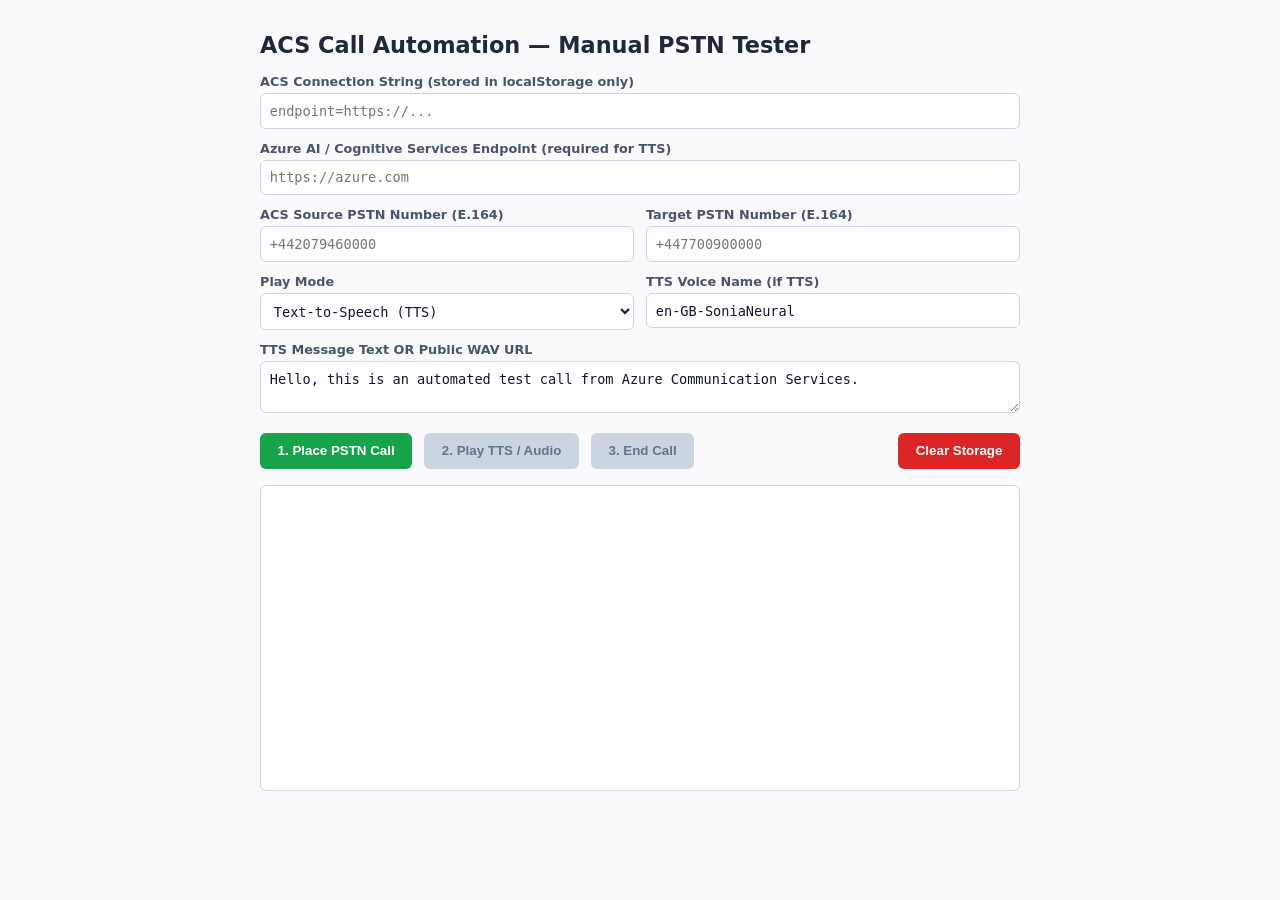
<file: docs/index.html>
<!DOCTYPE html>
<html lang="en">
<head>
  <meta charset="UTF-8" />
  <meta name="viewport" content="width=device-width, initial-scale=1.0" />
  <title>ACS PSTN Call Automation Tester</title>
  <link rel="stylesheet" href="style.css" />
</head>
<body>
  <h1>ACS Call Automation — Manual PSTN Tester</h1>

  <div class="grid">
    <div class="full">
      <label>ACS Connection String (stored in localStorage only)</label>
      <input id="acsConnStr" type="password" placeholder="endpoint=https://..." />
    </div>
    <div class="full">
      <label>Azure AI / Cognitive Services Endpoint (required for TTS)</label>
      <input id="cognitiveEndpoint" type="text" placeholder="https://azure.com" />
    </div>
    <div>
      <label>ACS Source PSTN Number (E.164)</label>
      <input id="sourcePhone" type="text" placeholder="+442079460000" />
    </div>
    <div>
      <label>Target PSTN Number (E.164)</label>
      <input id="targetPhone" type="text" placeholder="+447700900000" />
    </div>
    <div>
      <label>Play Mode</label>
      <select id="playMode">
        <option value="tts">Text-to-Speech (TTS)</option>
        <option value="file">WAV Audio File URL</option>
      </select>
    </div>
    <div>
      <label>TTS Voice Name (if TTS)</label>
      <input id="ttsVoice" type="text" value="en-GB-SoniaNeural" />
    </div>
    <div class="full">
      <label>TTS Message Text OR Public WAV URL</label>
      <textarea id="playPayload" rows="2">Hello, this is an automated test call from Azure Communication Services.</textarea>
    </div>
  </div>

  <div class="actions">
    <button id="btnCall">1. Place PSTN Call</button>
    <button id="btnPlay" disabled>2. Play TTS / Audio</button>
    <button id="btnHangup" disabled>3. End Call</button>
    <button id="btnClear">Clear Storage</button>
  </div>

  <div id="log"></div>
  <script type="module" src="app.js"></script>
</body>
</html>
</file>
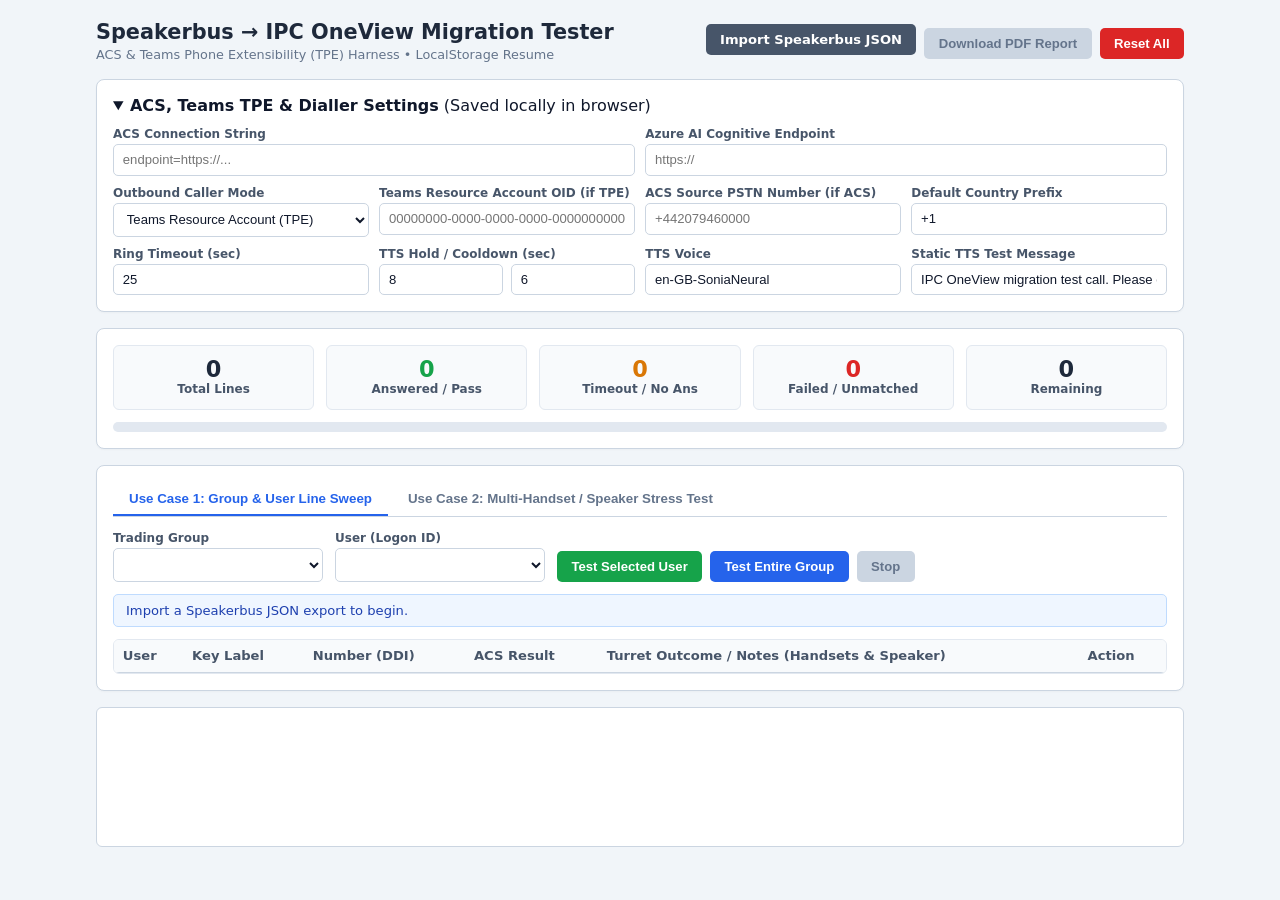
<file: docs/pilot/index.html>
<!DOCTYPE html>
<html lang="en">
<head>
  <meta charset="UTF-8" />
  <meta name="viewport" content="width=device-width, initial-scale=1.0" />
  <title>Speakerbus → IPC OneView Migration Tester</title>
  <link rel="stylesheet" href="style.css" />
  <script src="./jspdf.umd.min.js"></script>
  <script src="./jspdf.plugin.autotable.js"></script>
</head>
<body>
  <header class="topbar">
    <div>
      <h1>Speakerbus → IPC OneView Migration Tester</h1>
      <span class="subtitle">ACS &amp; Teams Phone Extensibility (TPE) Harness • LocalStorage Resume</span>
    </div>
    <div class="top-actions">
      <label class="btn btn-secondary file-btn">Import Speakerbus JSON <input id="jsonFile" type="file" accept=".json" hidden /></label>
      <button id="btnPdf" class="btn btn-primary" disabled>Download PDF Report</button>
      <button id="btnReset" class="btn btn-danger">Reset All</button>
    </div>
  </header>

  <details class="card" open>
    <summary><strong>ACS, Teams TPE &amp; Dialler Settings</strong> (Saved locally in browser)</summary>
    <div class="grid-4 mt">
      <div class="span-2"><label>ACS Connection String</label><input id="acsConnStr" type="password" placeholder="endpoint=https://..." /></div>
      <div class="span-2"><label>Azure AI Cognitive Endpoint</label><input id="cognitiveEndpoint" type="text" placeholder="https://" /></div>
      <div>
        <label>Outbound Caller Mode</label>
        <select id="callerMode">
          <option value="tpe">Teams Resource Account (TPE)</option>
          <option value="acs">ACS PSTN Number (Legacy)</option>
        </select>
      </div>
      <div><label>Teams Resource Account OID (if TPE)</label><input id="teamsRaOid" type="text" placeholder="00000000-0000-0000-0000-000000000000" /></div>
      <div><label>ACS Source PSTN Number (if ACS)</label><input id="sourcePhone" type="text" placeholder="+442079460000" /></div>
      <div><label>Default Country Prefix</label><input id="countryPrefix" type="text" value="+1" /></div>
      <div><label>Ring Timeout (sec)</label><input id="ringTimeout" type="number" value="25" min="5" max="60" /></div>
      <div>
        <label>TTS Hold / Cooldown (sec)</label>
        <div class="split">
          <input id="playHold" type="number" value="8" title="Play Hold Seconds" />
          <input id="cooldownSec" type="number" value="6" title="Cooldown Seconds" />
        </div>
      </div>
      <div><label>TTS Voice</label><input id="ttsVoice" type="text" value="en-GB-SoniaNeural" /></div>
      <div><label>Static TTS Test Message</label><input id="ttsMessage" type="text" value="IPC OneView migration test call. Please confirm audio on both handsets and speaker." /></div>
    </div>
  </details>

  <section class="card">
    <div class="kpis">
      <div class="kpi"><span id="kpiTotal">0</span><label>Total Lines</label></div>
      <div class="kpi ok"><span id="kpiPass">0</span><label>Answered / Pass</label></div>
      <div class="kpi warn"><span id="kpiTimeout">0</span><label>Timeout / No Ans</label></div>
      <div class="kpi err"><span id="kpiFail">0</span><label>Failed / Unmatched</label></div>
      <div class="kpi"><span id="kpiPending">0</span><label>Remaining</label></div>
    </div>
    <div class="progress-track">
      <div id="barPass" class="bar ok"></div>
      <div id="barTimeout" class="bar warn"></div>
      <div id="barFail" class="bar err"></div>
    </div>
  </section>

  <section class="card">
    <div class="tabs">
      <button id="tabUc1" class="tab active">Use Case 1: Group &amp; User Line Sweep</button>
      <button id="tabUc2" class="tab">Use Case 2: Multi-Handset / Speaker Stress Test</button>
    </div>

    <div class="toolbar">
      <div><label>Trading Group</label><select id="selGroup"></select></div>
      <div><label>User (Logon ID)</label><select id="selUser"></select></div>
      <div id="uc1Controls" class="btn-group">
        <button id="btnRunUser" class="btn btn-success">Test Selected User</button>
        <button id="btnRunGroup" class="btn btn-primary">Test Entire Group</button>
        <button id="btnStop" class="btn btn-danger" disabled>Stop</button>
      </div>
      <div id="uc2Controls" class="btn-group hidden">
        <div><label>Repeat Calls</label><input id="uc2Count" type="number" value="3" min="1" max="10" style="width:75px" /></div>
        <button id="btnRunUc2" class="btn btn-success">Run Handset/Speaker Test</button>
        <button id="btnStop2" class="btn btn-danger" disabled>Stop</button>
      </div>
    </div>

    <div id="userMeta" class="meta-banner">Import a Speakerbus JSON export to begin.</div>

    <div class="table-wrap">
      <table>
        <thead>
          <tr><th>User</th><th>Key Label</th><th>Number (DDI)</th><th>ACS Result</th><th>Turret Outcome / Notes (Handsets &amp; Speaker)</th><th>Action</th></tr>
        </thead>
        <tbody id="linesBody"></tbody>
      </table>
    </div>
  </section>

  <div id="log" class="log-box"></div>
  <script type="module" src="app.js"></script>
</body>
</html>
</file>
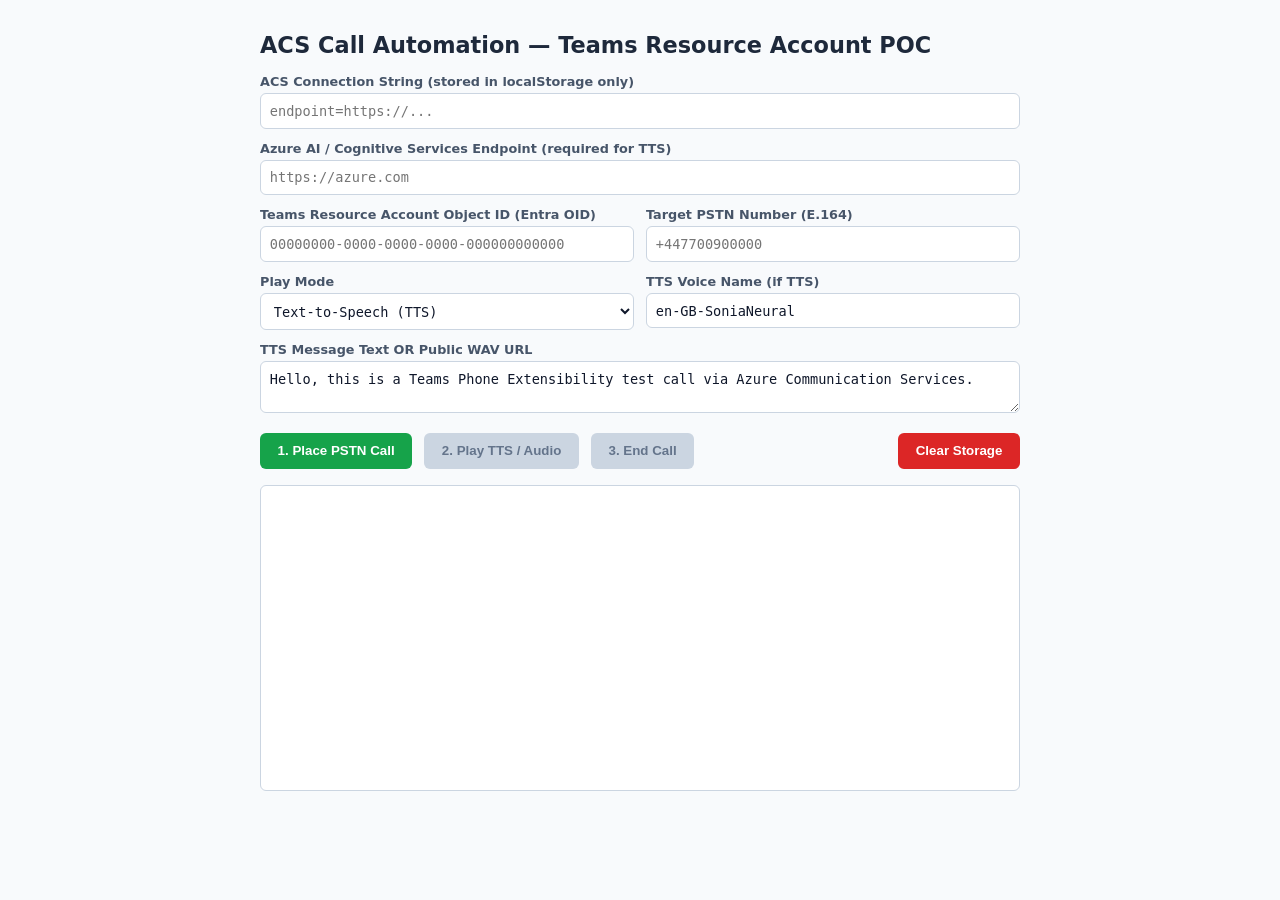
<file: docs/poc-resource-account/index.html>
<!DOCTYPE html>
<html lang="en">
<head>
  <meta charset="UTF-8" />
  <meta name="viewport" content="width=device-width, initial-scale=1.0" />
  <title>ACS + Teams Resource Account PSTN POC</title>
  <link rel="stylesheet" href="style.css" />
</head>
<body>
  <h1>ACS Call Automation — Teams Resource Account POC</h1>

  <div class="grid">
    <div class="full">
      <label>ACS Connection String (stored in localStorage only)</label>
      <input id="acsConnStr" type="password" placeholder="endpoint=https://..." />
    </div>
    <div class="full">
      <label>Azure AI / Cognitive Services Endpoint (required for TTS)</label>
      <input id="cognitiveEndpoint" type="text" placeholder="https://azure.com" />
    </div>
    <div>
      <label>Teams Resource Account Object ID (Entra OID)</label>
      <input id="teamsRaOid" type="text" placeholder="00000000-0000-0000-0000-000000000000" />
    </div>
    <div>
      <label>Target PSTN Number (E.164)</label>
      <input id="targetPhone" type="text" placeholder="+447700900000" />
    </div>
    <div>
      <label>Play Mode</label>
      <select id="playMode">
        <option value="tts">Text-to-Speech (TTS)</option>
        <option value="file">WAV Audio File URL</option>
      </select>
    </div>
    <div>
      <label>TTS Voice Name (if TTS)</label>
      <input id="ttsVoice" type="text" value="en-GB-SoniaNeural" />
    </div>
    <div class="full">
      <label>TTS Message Text OR Public WAV URL</label>
      <textarea id="playPayload" rows="2">Hello, this is a Teams Phone Extensibility test call via Azure Communication Services.</textarea>
    </div>
  </div>

  <div class="actions">
    <button id="btnCall">1. Place PSTN Call</button>
    <button id="btnPlay" disabled>2. Play TTS / Audio</button>
    <button id="btnHangup" disabled>3. End Call</button>
    <button id="btnClear">Clear Storage</button>
  </div>

  <div id="log"></div>
  <script type="module" src="app.js"></script>
</body>
</html>
</file>
<file: docs/style.css>
body {
  font-family: system-ui, -apple-system, sans-serif;
  max-width: 760px;
  margin: 2rem auto;
  padding: 0 1rem;
  background: #f8fafc;
  color: #0f172a;
}
h1 { font-size: 1.4rem; margin-bottom: 1rem; color: #1e293b; }
.grid { display: grid; grid-template-columns: 1fr 1fr; gap: 0.75rem; }
.full { grid-column: 1 / -1; }
label { display: block; font-size: 0.8rem; font-weight: 600; color: #475569; margin-bottom: 0.25rem; }
input, textarea, select {
  width: 100%;
  box-sizing: border-box;
  padding: 0.55rem;
  border-radius: 6px;
  border: 1px solid #cbd5e1;
  background: #ffffff;
  color: #0f172a;
  font-family: monospace;
  font-size: 0.85rem;
}
input:focus, textarea:focus, select:focus {
  outline: none;
  border-color: #2563eb;
  box-shadow: 0 0 0 2px rgba(37, 99, 235, 0.15);
}
.actions { display: flex; gap: 0.75rem; margin: 1rem 0; }
button { padding: 0.65rem 1.1rem; border: none; border-radius: 6px; font-weight: 600; cursor: pointer; color: #ffffff; }
button:disabled { background: #cbd5e1 !important; color: #64748b; cursor: not-allowed; }
#btnCall { background: #16a34a; }
#btnPlay { background: #2563eb; }
#btnHangup { background: #ea580c; }
#btnClear { background: #dc2626; margin-left: auto; }
#log {
  background: #ffffff;
  border: 1px solid #cbd5e1;
  border-radius: 6px;
  padding: 0.75rem;
  height: 280px;
  overflow-y: auto;
  font-family: monospace;
  font-size: 0.8rem;
  white-space: pre-wrap;
  color: #0369a1;
}
</file>
<file: docs/pilot/style.css>
* { box-sizing: border-box; }
body { font-family: system-ui, -apple-system, sans-serif; max-width: 1120px; margin: 1.25rem auto; padding: 0 1rem; background: #f1f5f9; color: #0f172a; }
.topbar { display: flex; justify-content: space-between; align-items: center; flex-wrap: wrap; gap: 0.75rem; margin-bottom: 1rem; }
h1 { font-size: 1.3rem; margin: 0; color: #1e293b; }
.subtitle { font-size: 0.8rem; color: #64748b; }
.top-actions, .btn-group, .split { display: flex; gap: 0.5rem; align-items: flex-end; }
.card { background: #ffffff; border: 1px solid #cbd5e1; border-radius: 8px; padding: 1rem; margin-bottom: 1rem; box-shadow: 0 1px 2px rgba(0,0,0,0.03); }
.mt { margin-top: 0.75rem; }
.grid-4 { display: grid; grid-template-columns: repeat(4, 1fr); gap: 0.65rem; }
.span-2 { grid-column: span 2; }
.span-3 { grid-column: span 3; }
label { display: block; font-size: 0.75rem; font-weight: 600; color: #475569; margin-bottom: 0.2rem; }
input, select { width: 100%; padding: 0.45rem 0.55rem; border: 1px solid #cbd5e1; border-radius: 5px; font-size: 0.82rem; background: #fff; color: #0f172a; }
input:focus, select:focus { outline: none; border-color: #2563eb; }
.btn { padding: 0.5rem 0.9rem; border: none; border-radius: 5px; font-size: 0.82rem; font-weight: 600; cursor: pointer; color: #fff; display: inline-block; }
.btn:disabled { background: #cbd5e1 !important; color: #64748b; cursor: not-allowed; }
.btn-primary { background: #2563eb; }
.btn-secondary { background: #475569; }
.btn-success { background: #16a34a; }
.btn-danger { background: #dc2626; }
.btn-sm { padding: 0.25rem 0.55rem; font-size: 0.75rem; }
.kpis { display: grid; grid-template-columns: repeat(5, 1fr); gap: 0.75rem; margin-bottom: 0.75rem; }
.kpi { background: #f8fafc; border: 1px solid #e2e8f0; border-radius: 6px; padding: 0.6rem; text-align: center; }
.kpi span { display: block; font-size: 1.4rem; font-weight: 700; color: #1e293b; }
.kpi.ok span { color: #16a34a; }
.kpi.warn span { color: #d97706; }
.kpi.err span { color: #dc2626; }
.progress-track { height: 10px; background: #e2e8f0; border-radius: 99px; overflow: hidden; display: flex; }
.bar { height: 100%; transition: width 0.3s ease; }
.bar.ok { background: #16a34a; }
.bar.warn { background: #f59e0b; }
.bar.err { background: #dc2626; }
.tabs { display: flex; border-bottom: 1px solid #cbd5e1; margin-bottom: 0.85rem; gap: 0.25rem; }
.tab { padding: 0.55rem 1rem; border: none; background: transparent; font-weight: 600; color: #64748b; cursor: pointer; border-bottom: 2px solid transparent; }
.tab.active { color: #2563eb; border-bottom-color: #2563eb; }
.toolbar { display: flex; flex-wrap: wrap; gap: 0.75rem; align-items: flex-end; margin-bottom: 0.75rem; }
.toolbar > div { min-width: 210px; }
.hidden { display: none !important; }
.meta-banner { background: #eff6ff; border: 1px solid #bfdbfe; color: #1e40af; padding: 0.5rem 0.75rem; border-radius: 5px; font-size: 0.82rem; margin-bottom: 0.75rem; }
.table-wrap { max-height: 360px; overflow-y: auto; border: 1px solid #e2e8f0; border-radius: 6px; }
table { width: 100%; border-collapse: collapse; font-size: 0.82rem; }
th { position: sticky; top: 0; background: #f8fafc; text-align: left; padding: 0.55rem; border-bottom: 1px solid #cbd5e1; color: #475569; }
td { padding: 0.45rem 0.55rem; border-bottom: 1px solid #f1f5f9; vertical-align: middle; }
.badge { padding: 0.15rem 0.45rem; border-radius: 4px; font-weight: 600; font-size: 0.72rem; text-transform: uppercase; }
.st-pending { background: #e2e8f0; color: #475569; }
.st-calling { background: #dbeafe; color: #1d4ed8; }
.st-answered { background: #dcfce7; color: #15803d; }
.st-timeout { background: #fef3c7; color: #b45309; }
.st-failed { background: #fee2e2; color: #b91c1c; }
.log-box { background: #ffffff; border: 1px solid #cbd5e1; border-radius: 6px; padding: 0.65rem; height: 140px; overflow-y: auto; font-family: monospace; font-size: 0.78rem; color: #0369a1; white-space: pre-wrap; }
</file>
<file: docs/poc-resource-account/style.css>
body {
  font-family: system-ui, -apple-system, sans-serif;
  max-width: 760px;
  margin: 2rem auto;
  padding: 0 1rem;
  background: #f8fafc;
  color: #0f172a;
}
h1 { font-size: 1.4rem; margin-bottom: 1rem; color: #1e293b; }
.grid { display: grid; grid-template-columns: 1fr 1fr; gap: 0.75rem; }
.full { grid-column: 1 / -1; }
label { display: block; font-size: 0.8rem; font-weight: 600; color: #475569; margin-bottom: 0.25rem; }
input, textarea, select {
  width: 100%;
  box-sizing: border-box;
  padding: 0.55rem;
  border-radius: 6px;
  border: 1px solid #cbd5e1;
  background: #ffffff;
  color: #0f172a;
  font-family: monospace;
  font-size: 0.85rem;
}
input:focus, textarea:focus, select:focus {
  outline: none;
  border-color: #2563eb;
  box-shadow: 0 0 0 2px rgba(37, 99, 235, 0.15);
}
.actions { display: flex; gap: 0.75rem; margin: 1rem 0; }
button { padding: 0.65rem 1.1rem; border: none; border-radius: 6px; font-weight: 600; cursor: pointer; color: #ffffff; }
button:disabled { background: #cbd5e1 !important; color: #64748b; cursor: not-allowed; }
#btnCall { background: #16a34a; }
#btnPlay { background: #2563eb; }
#btnHangup { background: #ea580c; }
#btnClear { background: #dc2626; margin-left: auto; }
#log {
  background: #ffffff;
  border: 1px solid #cbd5e1;
  border-radius: 6px;
  padding: 0.75rem;
  height: 280px;
  overflow-y: auto;
  font-family: monospace;
  font-size: 0.8rem;
  white-space: pre-wrap;
  color: #0369a1;
}
</file>
